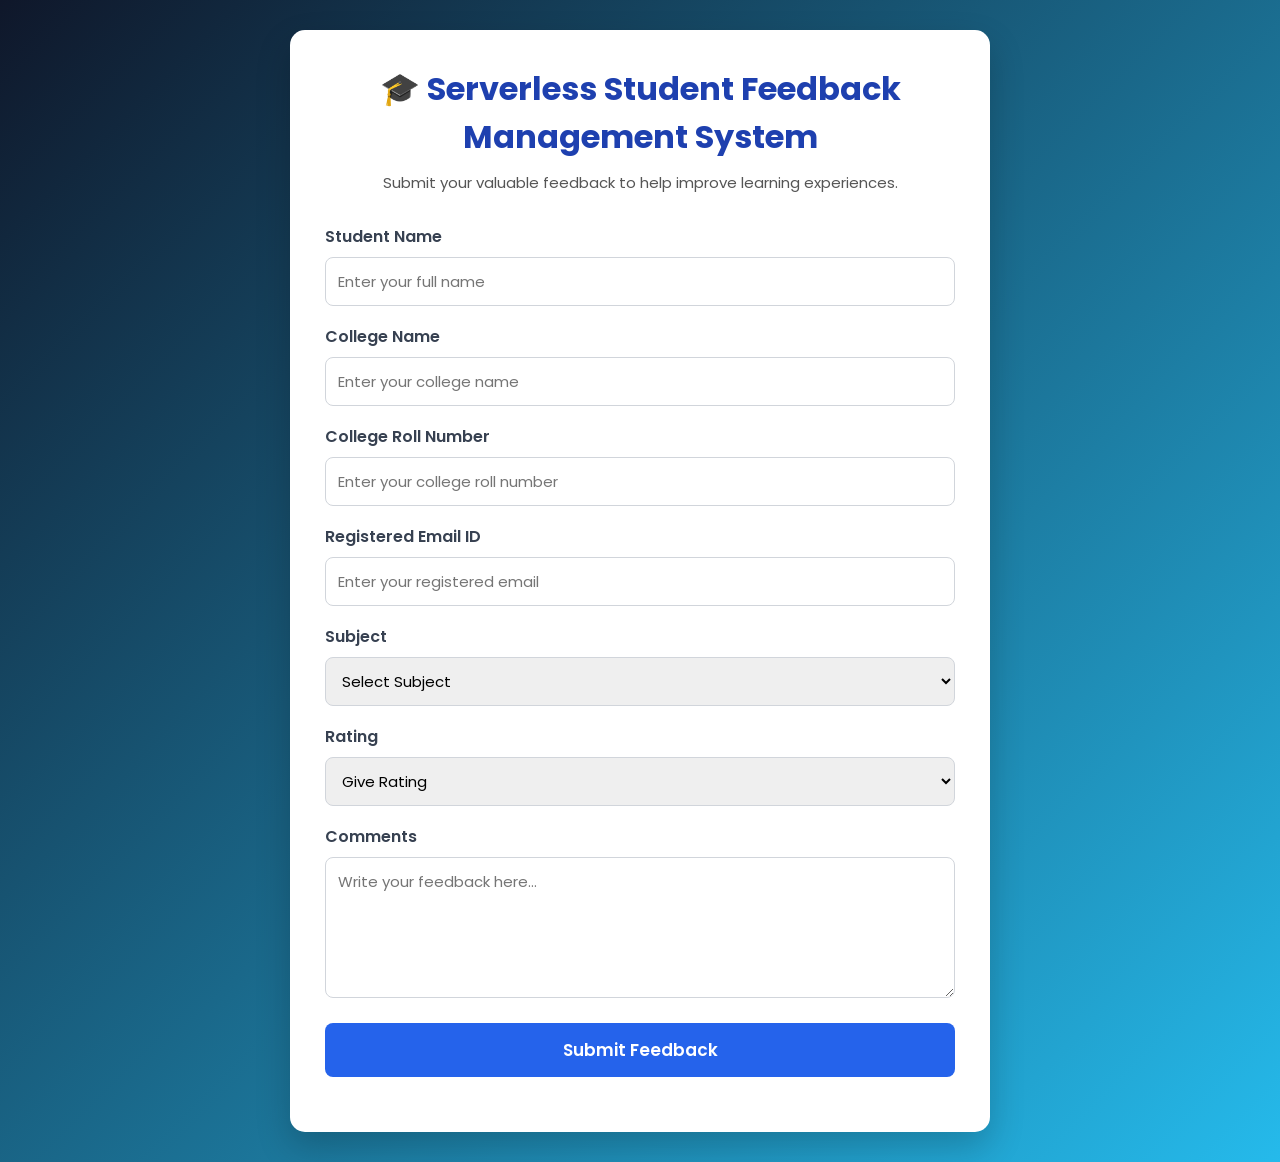
<file: Serverless-Student-Feedback-System/frontend/index.html>
<!DOCTYPE html>
<html lang="en">

<head>
    <meta charset="UTF-8">
    <meta name="viewport" content="width=device-width, initial-scale=1.0">
    <title>Serverless Student Feedback Management System</title>

    <link rel="stylesheet" href="style.css">

    <link href="https://fonts.googleapis.com/css2?family=Poppins:wght@300;400;500;600;700&display=swap" rel="stylesheet">
</head>

<body>

    <div class="container">

        <h1>🎓 Serverless Student Feedback Management System</h1>

        <p class="subtitle">
            Submit your valuable feedback to help improve learning experiences.
        </p>

        <form id="feedbackForm">

            <div class="form-group">
                <label for="studentName">Student Name</label>
                <input type="text" id="studentName" placeholder="Enter your full name" required>
            </div>

            <div class="form-group">
                <label for="collegeName">College Name</label>
                <input type="text" id="collegeName" placeholder="Enter your college name" required>
            </div>

            <div class="form-group">
    <label for="rollNumber">College Roll Number</label>
    <input
        type="text"
        id="rollNumber"
        maxlength="12"
        pattern="[A-Za-z0-9]{1,12}"
        placeholder="Enter your college roll number"
        title="Roll Number can contain only letters and numbers (Maximum 12 characters)"
        required>
</div>

            <div class="form-group">
                <label for="email">Registered Email ID</label>
                <input type="email" id="email" placeholder="Enter your registered email" required>
            </div>

            <div class="form-group">
                <label for="subject">Subject</label>

                <select id="subject" required>

                    <option value="">Select Subject</option>

                    <option>Cloud Computing</option>

                    <option>Mobile Application Development</option>

                    <option>Data Analytics</option>

                    <option>Full Stack Development</option>

                    <option>Machine Learning</option>

                    <option>Agentic AI</option>

                </select>
            </div>

            <div class="form-group">
                <label for="rating">Rating</label>

                <select id="rating" required>

                    <option value="">Give Rating</option>

                    <option value="1">⭐ 1 - Poor</option>

                    <option value="2">⭐⭐ 2 - Fair</option>

                    <option value="3">⭐⭐⭐ 3 - Good</option>

                    <option value="4">⭐⭐⭐⭐ 4 - Very Good</option>

                    <option value="5">⭐⭐⭐⭐⭐ 5 - Excellent</option>

                </select>

            </div>

            <div class="form-group">

                <label for="comments">Comments</label>

                <textarea
                    id="comments"
                    rows="5"
                    placeholder="Write your feedback here..."
                    required></textarea>

            </div>

            <button type="submit">
                Submit Feedback
            </button>

        </form>

        <div id="message"></div>

    </div>

    <script src="script.js"></script>

</body>

</html>
</file>
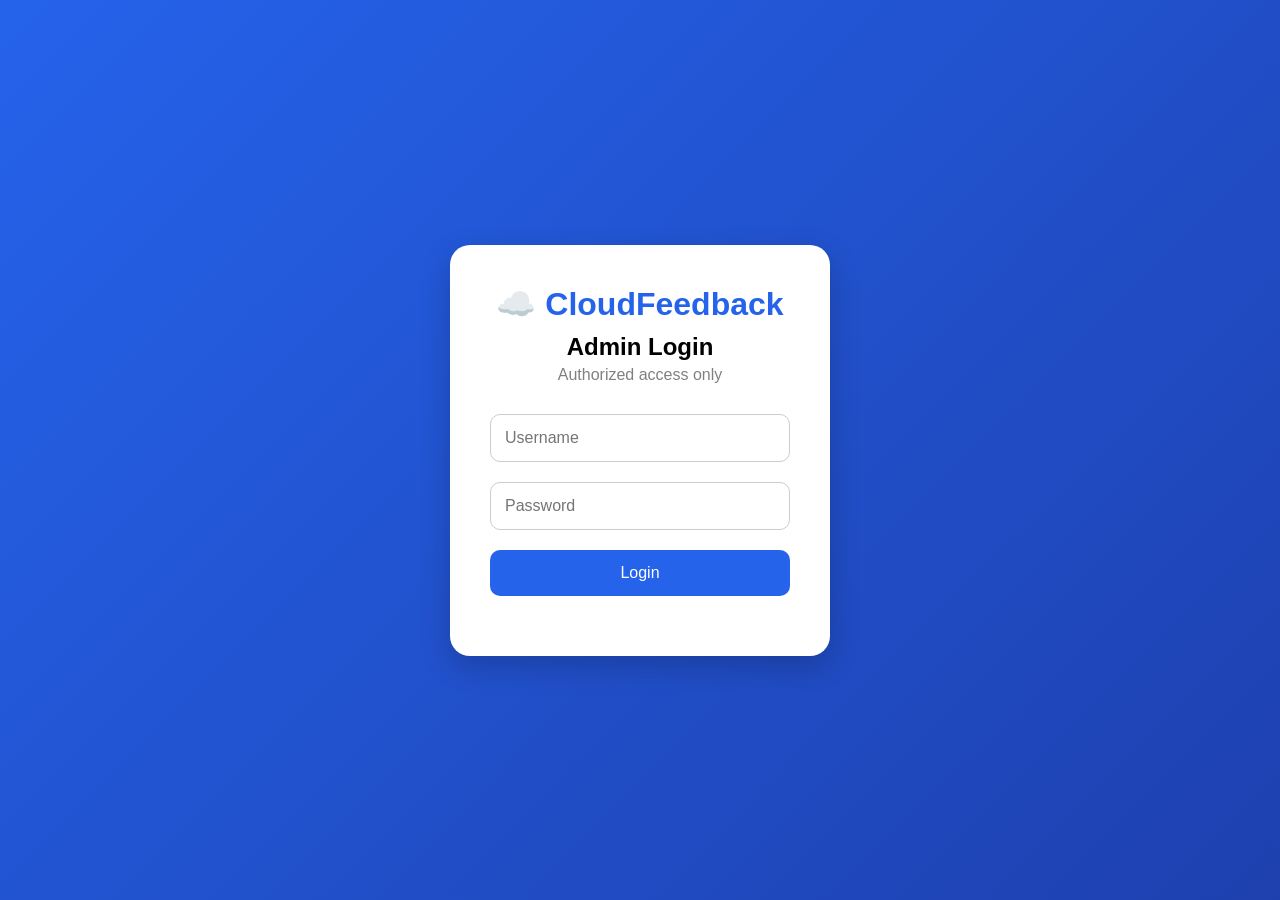
<file: Serverless-Student-Feedback-System/frontend/login.html>
<!DOCTYPE html>
<html lang="en">
<head>
    <meta charset="UTF-8">
    <meta name="viewport" content="width=device-width, initial-scale=1.0">
    <title>CloudFeedback Admin Login</title>

    <link rel="stylesheet" href="login.css">
</head>

<body>

    <div class="login-container">

        <div class="login-card">

            <h1>☁️ CloudFeedback</h1>

            <h2>Admin Login</h2>

            <p>Authorized access only</p>

            <form id="loginForm">

                <input
                    type="text"
                    id="username"
                    placeholder="Username"
                    required
                >

                <input
                    type="password"
                    id="password"
                    placeholder="Password"
                    required
                >

                <button type="submit">
                    Login
                </button>

                <div id="errorMessage"></div>

            </form>

        </div>

    </div>

    <script src="login.js"></script>

</body>
</html>
</file>
<file: Serverless-Student-Feedback-System/frontend/style.css>
* {
    margin: 0;
    padding: 0;
    box-sizing: border-box;
    font-family: 'Poppins', sans-serif;
}

body {
    background: linear-gradient(135deg, #0f172a, #25baeb);
    min-height: 100vh;
    display: flex;
    justify-content: center;
    align-items: center;
    padding: 30px;
}

.container {
    width: 100%;
    max-width: 700px;
    background: #ffffff;
    padding: 35px;
    border-radius: 15px;
    box-shadow: 0 15px 35px rgba(0,0,0,0.2);
}

h1 {
    text-align: center;
    color: #1e40af;
    margin-bottom: 10px;
}

.subtitle {
    text-align: center;
    color: #555;
    margin-bottom: 30px;
    font-size: 15px;
}

.form-group {
    margin-bottom: 18px;
}

label {
    display: block;
    font-weight: 600;
    margin-bottom: 8px;
    color: #374151;
}

input,
select,
textarea {
    width: 100%;
    padding: 12px;
    border: 1px solid #d1d5db;
    border-radius: 8px;
    font-size: 15px;
    transition: 0.3s;
}

input:focus,
select:focus,
textarea:focus {
    border-color: #2563eb;
    outline: none;
    box-shadow: 0 0 8px rgba(37,99,235,0.25);
}

textarea {
    resize: vertical;
}

button {
    width: 100%;
    background: #2563eb;
    color: white;
    border: none;
    padding: 14px;
    border-radius: 8px;
    font-size: 17px;
    font-weight: 600;
    cursor: pointer;
    transition: 0.3s;
}

button:hover {
    background: #1d4ed8;
}

button:disabled {
    background: #94a3b8;
    cursor: not-allowed;
}

#message {
    margin-top: 20px;
    text-align: center;
    font-weight: 600;
    font-size: 16px;
}

.success {
    color: #16a34a;
}

.error {
    color: #dc2626;
}

@media (max-width: 768px) {
    .container {
        padding: 25px;
    }

    h1 {
        font-size: 24px;
    }
}
</file>
<file: Serverless-Student-Feedback-System/frontend/login.css>
*{
    margin:0;
    padding:0;
    box-sizing:border-box;
    font-family:Arial, sans-serif;
}

body{
    height:100vh;

    display:flex;
    justify-content:center;
    align-items:center;

    background:linear-gradient(
        135deg,
        #2563eb,
        #1e40af
    );
}

.login-container{
    width:100%;
    display:flex;
    justify-content:center;
    align-items:center;
}

.login-card{

    width:380px;

    background:white;

    padding:40px;

    border-radius:20px;

    box-shadow:
    0 10px 30px rgba(0,0,0,0.2);

    text-align:center;
}

.login-card h1{
    color:#2563eb;
    margin-bottom:10px;
}

.login-card h2{
    margin-bottom:5px;
}

.login-card p{
    color:gray;
    margin-bottom:30px;
}

input{

    width:100%;

    padding:14px;

    margin-bottom:20px;

    border:1px solid #ccc;

    border-radius:10px;

    font-size:16px;
}

input:focus{
    outline:none;
    border-color:#2563eb;
}

button{

    width:100%;

    padding:14px;

    border:none;

    border-radius:10px;

    background:#2563eb;

    color:white;

    font-size:16px;

    cursor:pointer;

    transition:0.3s;
}

button:hover{
    background:#1d4ed8;
}

#errorMessage{

    margin-top:20px;

    color:red;

    font-weight:bold;
}
</file>
